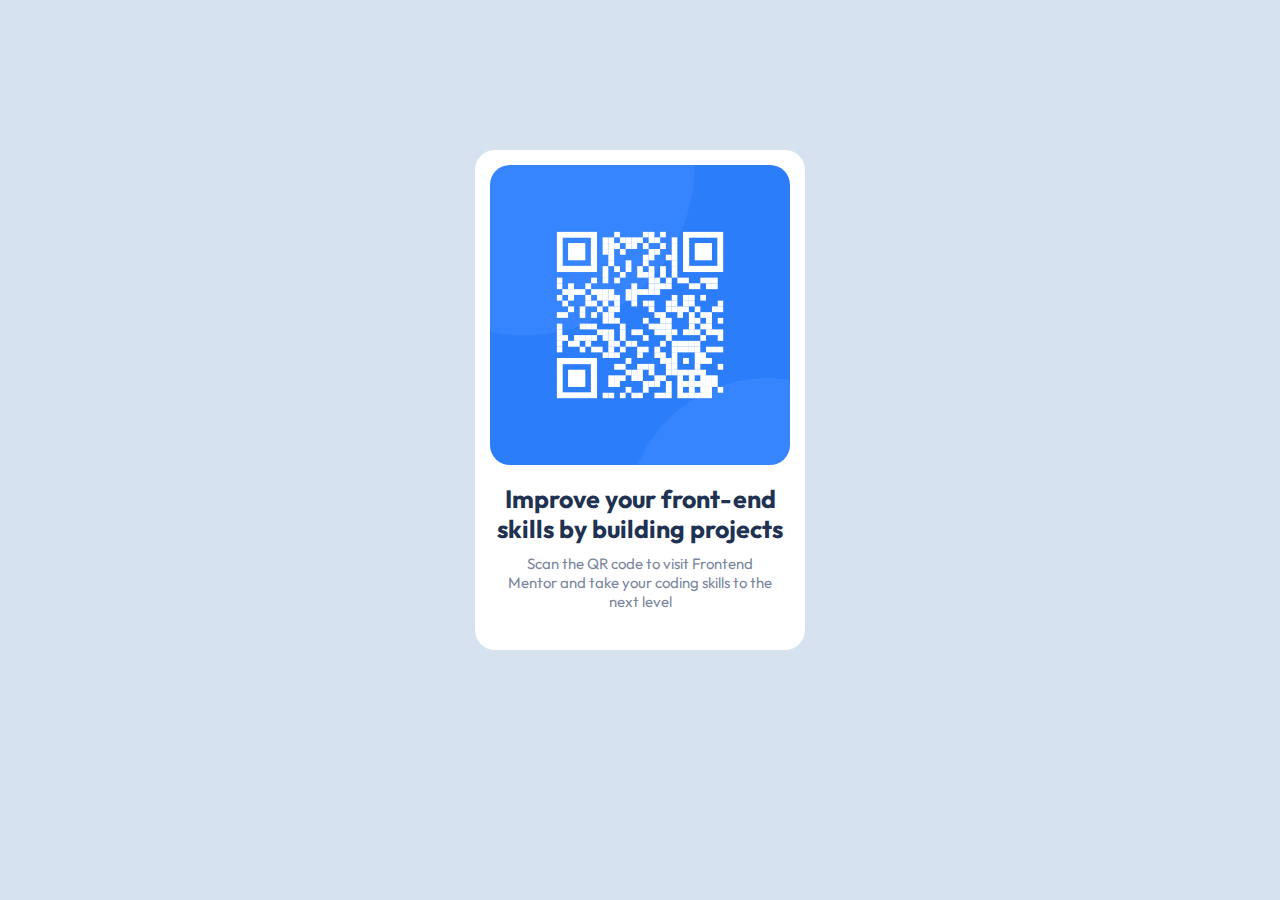
<file: index.html>
<!DOCTYPE html>
<html lang="en">
<head>
    <meta charset="UTF-8">
    <meta http-equiv="X-UA-Compatible" content="IE=edge">
    <meta name="viewport" content="width=device-width, initial-scale=1.0">
    <link rel="stylesheet" href="style.css">
    <link rel="preconnect" href="https://fonts.googleapis.com">
    <link rel="preconnect" href="https://fonts.gstatic.com" crossorigin>
    <link href="https://fonts.googleapis.com/css2?family=Inter&family=Outfit:wght@400;500;700&display=swap" rel="stylesheet">
    <title>QR CODE</title>
</head>
<body>
    <div class="container">
        <div class="image">
            <img src="image/image-qr-code.png" alt="">
        </div>
        <div class="img-info">
            <p class="text1">Improve your front-end skills by building projects</p>
        </div>
        <div class="user-guide">
            <p class="text2">Scan the QR code to visit Frontend Mentor and take your coding skills to the next level</p>
        </div>
    </div>
    
</body>
</html>
</file>
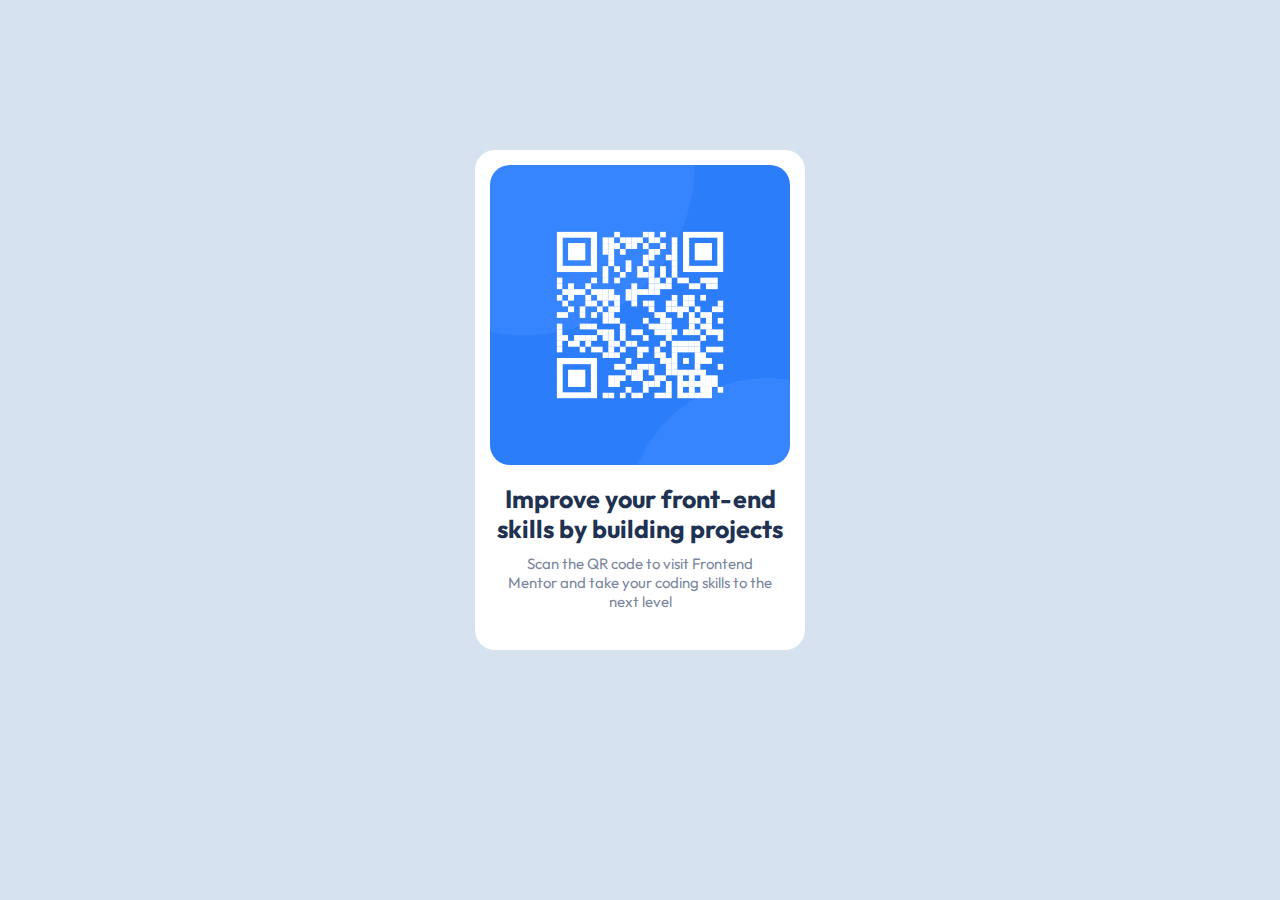
<file: qr_code.html>
<!DOCTYPE html>
<html lang="en">
<head>
    <meta charset="UTF-8">
    <meta http-equiv="X-UA-Compatible" content="IE=edge">
    <meta name="viewport" content="width=device-width, initial-scale=1.0">
    <link rel="stylesheet" href="style.css">
    <link rel="preconnect" href="https://fonts.googleapis.com">
    <link rel="preconnect" href="https://fonts.gstatic.com" crossorigin>
    <link href="https://fonts.googleapis.com/css2?family=Inter&family=Outfit:wght@400;500;700&display=swap" rel="stylesheet">
    <title>QR CODE</title>
</head>
<body>
    <div class="container">
        <div class="image">
            <img src="image/image-qr-code.png" alt="">
        </div>
        <div class="img-info">
            <p class="text1">Improve your front-end skills by building projects</p>
        </div>
        <div class="user-guide">
            <p class="text2">Scan the QR code to visit Frontend Mentor and take your coding skills to the next level</p>
        </div>
    </div>
    
</body>
</html>
</file>
<file: style.css>
*{
    box-sizing: border-box;
}
body{
    background-color: hsl(212, 45%, 89%);
}
.container{
    margin: 150px auto;
    background-color: hsl(0, 0%, 100%);
    width: 330px;
    height: 500px;
    border-radius: 20px;
}
.image{
    padding: 15px;
}
img{
    width: 300px;
    height: 300px;
    border-radius: 20px;
}
.img-info{
    margin-top: -25px;
    text-align: center;
    font-size: 25px;
    font-family: 'Outfit', sans-serif;
    font-weight: 700;
    color:hsl(218, 44%, 22%);
    line-height: 1.2;
}
.user-guide{
    width: 265px;
    margin: 0 auto;
    text-align: center;
    font-size: 15px;
    color: hsl(220, 15%, 55%);
    font-family: 'Outfit', sans-serif;
    margin-top: -15px;
    font-weight: 400;
}
</file>
